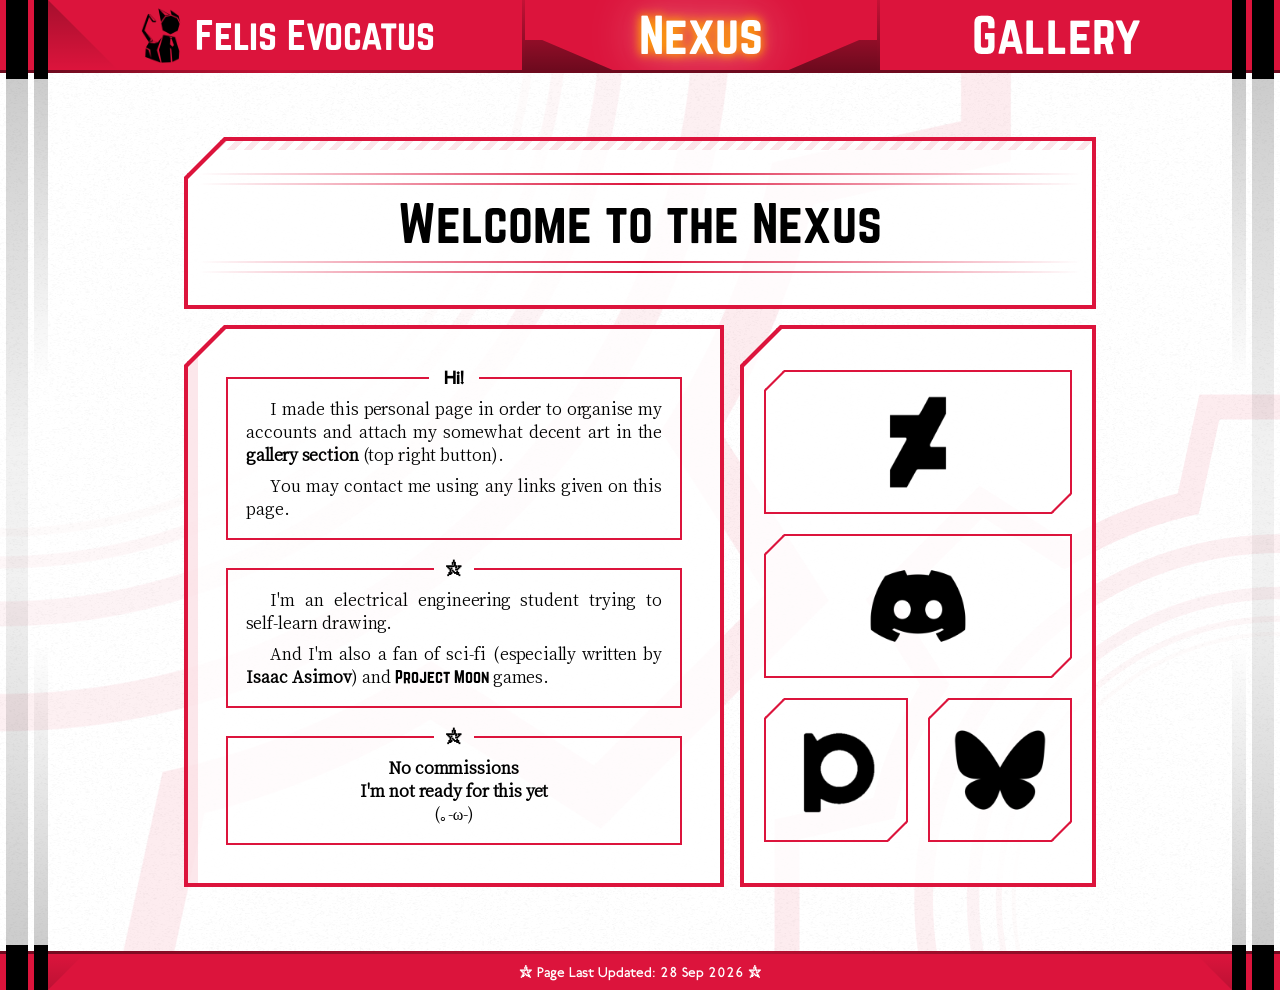
<file: index.html>
﻿<!DOCTYPE html>
<html lang="en" xmlns="http://www.w3.org/1999/xhtml">

<head>

    <meta charset="UTF-8">

    <title>
        Nexus
    </title>

    <meta name="viewport"
        content="width=device-width, initial-scale=0.5, minimum-scale=0.5, viewport-fit=contain, user-scalable=yes">

    <meta name="description" content="Felis Evocatus' Nexus">
    <meta name="author" content="Felis Evocatus">
    <meta name="color-scheme" content="normal">
    <meta name="theme-color" content="#DC143C">
    <meta name="keywords" content="Personal Page, FelisEvocatus, Felis Evocatus, Evocatus, TheLastEvocatus">

    <meta property="twitter:title" content="Felis Evocatus' Nexus">
    <meta property="twitter:description" content="Personal page">
    <meta property="twitter:image" content="https://felisevocatus.github.io/images/FE_Image.png">
    <meta name="twitter:card" content="summary_large_image">

    <meta property="og:title" content="Felis Evocatus' Nexus">
    <meta property="og:description" content="Personal page">
    <meta property="og:image" content="https://felisevocatus.github.io/images/FE_Image.png">
    <meta property="og:url" content="https://felisevocatus.github.io/">
    <meta property="og:type" content="website">

    <link rel="icon" href="./images/FelisEvocatus_Icon.png" type="image/png" sizes="512x512">

    <link rel="preconnect" href="./images/FelisEvocatus_Sign.png" fetchpriority="high">
    <link rel="preconnect" href="./images/Cogwheel.webp" fetchpriority="high">
    <link rel="preconnect" href="./images/Cogwheel_smol.webp" fetchpriority="high">

    <link rel="stylesheet" href="./css/foundation.css" type="text/css">
    <link rel="stylesheet" href="./css/cursor.css" type="text/css">
    <link rel="stylesheet" href="./css/backgroundAnimations.css" type="text/css">
    <link rel="stylesheet" href="./css/nexus.css" type="text/css">
    <link rel="stylesheet" href="./css/mobile.css" type="text/css">

</head>

<body id="body">

    <div id="cursor">
    </div>

    <nav id="nav">

        <div class="navigation-wrapper nav-left">
            <div class="logo-wrapper">
                <a href="https://www.youtube.com/watch?v=dQw4w9WgXcQ" class="logo-button" target="_blank" title=":3">
                    <img class="logo" src="./images/FelisEvocatus_Sign.png" alt="" data-mouse="active">
                </a>
                <p class="title">Felis Evocatus</p>
            </div>
        </div>

        <div class="navigation-wrapper nav-buttons">
            <div class="navigation-buttons-wrapper">
                <a href="./index.html" class="button-active button-1" data-mouse="active">
                    <p class="nav-button" data-mouse="active">Nexus</p>
                </a>
                <a href="./gallery.html" class="button-inactive button-2" data-mouse="active">
                    <p class="nav-button" data-mouse="active">Gallery</p>
                </a>
            </div>
        </div>

    </nav>

    <main class="grid-wrapper">
        <div class="grid">

            <div class="index-grid-element header-area br-1">
                <hr class="wtn">
                <p class="nexus">Welcome to the Nexus</p>
                <hr class="wtn">
            </div>

            <div class="index-grid-element text-area br-2">

                <p class="text-offset text-offset-first">
                    <b class="text-offset-bg">Hi!</b>
                </p>

                <div class="text-wrapper text-wrapper-1">
                    <p>
                        I made this personal page in order to organise my accounts and attach my somewhat decent art in
                        the
                        <b>gallery section</b> (top right button).
                    </p>
                    <p>
                        You may contact me using any links given on this page.
                    </p>
                </div>

                <p class="text-offset">
                    <b class="text-offset-bg">⛥</b>
                </p>

                <div class="text-wrapper text-wrapper-2">
                    <p>
                        I'm an electrical engineering student trying to self-learn drawing.
                    </p>
                    <p>
                        And I'm also a fan of sci-fi (especially written by <b>Isaac Asimov</b>) and <b
                            class="PM">Project
                            Moon</b>
                        games.
                    </p>
                </div>

                <p class="text-offset">
                    <b class="text-offset-bg">⛥</b>
                </p>

                <div class="text-wrapper text-wrapper-2">
                    <p class="center">
                        <b>No commissions <br> I'm not ready for this yet</b>
                        <br>
                        (｡-ω-)
                    </p>
                </div>

            </div>

            <div class="index-grid-element links-area br-3">
                <a class="smg-a" href="https://www.deviantart.com/thelastevocatus" target="_blank" title="DeviantArt"
                    data-mouse="active">
                    <img class="links" src="./images/deviantart.png" alt="DeviantArt account link" data-mouse="active">
                </a>

                <a class="smg-b" href="https://discord.com/users/1270311158532018218" target="_blank"
                    title="My Discord account" data-mouse="active">
                    <img class="links" src="./images/discord.png" alt="Discord account link" data-mouse="active">
                </a>

                <a class="smg-c" href="https://www.pixiv.net/en/users/113093937" target="_blank" title="Pixiv"
                    data-mouse="active">
                    <img class="links" src="./images/pixiv_new.png" alt="Pixiv account link" data-mouse="active">
                </a>

                <a class="smg-d" href="https://bsky.app/profile/felisevocatus.bsky.social" target="_blank"
                    title="Bluesky" data-mouse="active">
                    <img class="links" src="./images/bluesky.png" alt="Bluesky account link" data-mouse="active">
                </a>
            </div>
        </div>
    </main>

    <footer>
        <p class="footer-text"><b>⛥</b> Page Last Updated: 28 Sep 2026 <b>⛥</b></p>
    </footer>

    <div>
        <div class="dec dec_left_2 dec_n dec_n_long"></div>
        <div class="dec dec_left_1 dec_n dec_n_short"></div>
        <div class="dec dec_right_1 dec_n dec_n_short"></div>
        <div class="dec dec_right_2 dec_n dec_n_long"></div>

        <div class="dec dec_left_2 dec_f dec_f_long"></div>
        <div class="dec dec_left_1 dec_f dec_f_short"></div>
        <div class="dec dec_right_1 dec_f dec_f_short"></div>
        <div class="dec dec_right_2 dec_f dec_f_long"></div>

        <div class="gear_1"></div>
        <div class="gear_2"></div>
    </div>

    <script src="./scripts/cursor.js"></script>

</body>
<!-- No AI or website builders were used while making this website. -->
<!-- It is a human-made mess by the most inexperienced person possible. -->
<!-- I hope you won't get a brain aneurysm while dissecting the page's internal works (I'm sure it is abysmal in comparison to anything else). -->
<!-- SCSS has been used to make CSS parts, so they may look weird after conversion. -->
<!-- Software used: Visual Studio Code and Photoshop -->
<!-- :3 -->

</html>
</file>
<file: css/cursor.css>
.cursor {
  position: fixed;
  width: 12px;
  height: 12px;
  transform: translate(-50%, -50%);
  z-index: 100000;
  background: rgba(220, 20, 60, 0.6);
  border-radius: 50%;
  border: 1px solid rgb(85, 18, 30);
  pointer-events: none;
  transition: height 0.5s ease, width 0.5s ease;
  mix-blend-mode: normal;
}

.hover-small,
.hover-big {
  width: 80px;
  height: 80px;
  background: crimson !important;
  mix-blend-mode: difference;
  border: 0px !important;
}

.hover-big {
  width: 144px;
  height: 144px;
}

@keyframes click {
  0% {
    opacity: 100%;
  }
  50% {
    opacity: 0%;
  }
  100% {
    opacity: 100%;
  }
}
</file>
<file: css/backgroundAnimations.css>
/*-------------------*/
/*Gear animation part*/
/*-------------------*/
.gear_1,
.gear_2 {
  position: fixed;
  z-index: -100;
  background-image: url(../images/Cogwheel.webp);
  opacity: 8%;
  overflow: hidden;
  animation-timing-function: linear, linear;
  animation-direction: normal, normal;
  animation-play-state: running, running;
}

.gear_1 {
  top: -1024px;
  left: -1024px;
  width: 2048px;
  height: 2048px;
  background-size: 2048px;
  animation-name: gear-rotation, gear-emergence;
  animation-duration: 360s, 2s;
  animation-fill-mode: none, backwards;
  animation-delay: -10s, 0.1s;
  animation-iteration-count: infinite, 1;
}

.gear_2 {
  bottom: -512px;
  right: -512px;
  width: 1024px;
  height: 1024px;
  background-size: 1024px;
  animation-name: gear-rotation, gear-emergence;
  animation-duration: 300s, 2s;
  animation-fill-mode: none, backwards;
  animation-delay: -20s, 0.5s;
  animation-iteration-count: infinite, 1;
}

@keyframes gear-rotation {
  from {
    transform: rotate(30deg);
  }
  to {
    transform: rotate(390deg);
  }
}
@keyframes gear-emergence {
  from {
    opacity: 0%;
  }
  to {
    opacity: 8%;
  }
}
/*----------------*/
/*Background grain*/
/*----------------*/
body:before {
  animation: grain 8s steps(10) infinite;
  background-image: url(../images/grain.webp);
  content: "";
  height: 300%;
  left: -50%;
  opacity: 0.4;
  position: fixed;
  top: -110%;
  width: 300%;
  z-index: -50;
  overflow-y: hidden;
}

@keyframes grain {
  0%, 100% {
    transform: translate(0, 0);
  }
  10% {
    transform: translate(-5%, -10%);
  }
  20% {
    transform: translate(-15%, 5%);
  }
  30% {
    transform: translate(7%, -25%);
  }
  40% {
    transform: translate(-5%, 25%);
  }
  50% {
    transform: translate(-15%, 10%);
  }
  60% {
    transform: translate(15%, 0%);
  }
  70% {
    transform: translate(0%, 15%);
  }
  80% {
    transform: translate(3%, 35%);
  }
  90% {
    transform: translate(-10%, 10%);
  }
}
</file>
<file: css/nexus.css>
/*--------*/
/*Nav part*/
/*--------*/
nav {
  position: relative;
  display: grid;
  align-items: center;
  padding: 0 48px;
  height: 70px;
  grid-template-areas: "a a b b b";
  grid-template-columns: repeat(5, minmax(0, 1fr));
  z-index: 100;
  margin-bottom: auto;
}
nav .navigation-wrapper {
  position: relative;
  display: flex;
  font-family: "Norwester";
  color: white;
  width: 100%;
  height: 100%;
}
nav .nav-left {
  grid-area: a;
}
nav .nav-left::before {
  content: "";
  position: absolute;
  height: 100%;
  background-image: linear-gradient(to bottom, rgba(0, 0, 0, 0.25), rgba(0, 0, 0, 0));
  left: 0;
  bottom: 0;
  clip-path: polygon(0% 0%, 100% 100%, 0% 100%);
  aspect-ratio: 1/1;
}
nav .nav-left .logo-wrapper {
  display: flex;
  align-items: center;
  padding: 0 10px;
  margin-left: auto;
  margin-right: auto;
}
nav .nav-left .logo-wrapper .logo-button {
  display: flex;
  transition: transform 0.5s ease;
}
nav .nav-left .logo-wrapper .logo-button:hover {
  transform: scale(0.95);
  transition: transform 0.5s ease;
}
nav .nav-left .logo-wrapper .logo-button .logo {
  max-height: 55px;
  height: 100%;
  margin-right: 5px;
}
nav .nav-left .logo-wrapper .title {
  margin: 0;
  text-align: left;
  font-size: 38px;
}
nav .nav-buttons {
  grid-area: b;
}
nav .nav-buttons .navigation-buttons-wrapper {
  position: relative;
  display: grid;
  /*Number of buttons*/
  grid-template-areas: "button-a button-b";
  grid-template-columns: repeat(2, minmax(0, 1fr));
  width: 100%;
  height: 100%;
}
nav .nav-buttons .navigation-buttons-wrapper a {
  display: flex;
  justify-content: center;
  position: relative;
  text-decoration: none;
  transition: 200ms cubic-bezier(0.65, 0.05, 0.36, 1);
  color: white;
  width: 100%;
  -o-border-image: linear-gradient(to bottom, rgba(0, 0, 0, 0.1), rgba(0, 0, 0, 0.5));
     border-image: linear-gradient(to bottom, rgba(0, 0, 0, 0.1), rgba(0, 0, 0, 0.5));
  border-image-slice: 1;
  border-image-width: 0px 0px 0px 3px;
}
nav .nav-buttons .navigation-buttons-wrapper a .nav-button {
  font-size: 48px;
  margin: auto;
  padding-left: 3px;
}
nav .nav-buttons .navigation-buttons-wrapper a:hover {
  background-color: black;
  transition: background-color 0s;
}
nav .nav-buttons .navigation-buttons-wrapper a:hover .nav-button {
  color: crimson;
  filter: drop-shadow(0px 0px 5px rgba(220, 20, 60, 0.6));
  text-decoration: underline !important;
}
nav .nav-buttons .navigation-buttons-wrapper .button-1 {
  grid-area: button-a;
}
nav .nav-buttons .navigation-buttons-wrapper .button-2 {
  grid-area: button-b;
}
nav .nav-buttons .navigation-buttons-wrapper .button-active p {
  filter: drop-shadow(0px 0px 5px orange) drop-shadow(0px 0px 6px rgba(255, 179, 0, 0.5)) drop-shadow(0px 0px 25px rgba(255, 255, 255, 0.4));
}
nav .nav-buttons .navigation-buttons-wrapper .button-active::before {
  content: "";
  position: absolute;
  bottom: 0px;
  right: 0px;
  left: 0px;
  margin: 0 0 0 3px;
  padding: 0;
  border: 0;
  background-image: linear-gradient(to bottom, rgba(0, 0, 0, 0.34), rgba(0, 0, 0, 0.5));
  height: 30px;
  clip-path: polygon(5% 0%, -10% 0%, -10% 110%, 110% 110%, 110% 0%, 95% 0%, 75% 100%, 25% 100%);
}
nav .nav-buttons .navigation-buttons-wrapper .button-active {
  /*
  &::before,
  &::after {
      content: "";
      position: absolute;
      bottom: 0px;
      background-image: linear-gradient(to bottom, rgba(0, 0, 0, 0.34), rgba(0, 0, 0, 0.5));
      height: 30px;
      aspect-ratio: 1/1;
  }

  &::before {
      left: 3px;
      clip-path: polygon(0% 0%, 100% 100%, 0% 100%)
  }

  &::after {
      right: 0px;
      clip-path: polygon(0% 100%, 100% 0%, 100% 100%)
  }
  */
}

.button-active .button-2::before {
  left: 8px;
  clip-path: polygon(0% 0%, 100% 100%, 0% 100%);
}

/*-----------*/
/*Footer part*/
/*-----------*/
footer {
  display: flex;
  height: 36px;
  position: relative;
  width: 100%;
  z-index: 100;
  align-self: center;
  margin-top: auto;
  margin-bottom: 0;
  bottom: 0;
}
footer .footer-text {
  color: white;
  font-family: "Railway";
  font-size: 14px;
  margin: auto;
}
footer::before, footer::after {
  content: "";
  position: absolute;
  top: 0;
  background-image: linear-gradient(to top, rgba(0, 0, 0, 0.15), rgba(0, 0, 0, 0));
  height: 100%;
  aspect-ratio: 1/1;
}
footer::before {
  left: 48px;
  clip-path: polygon(0% 0%, 0% 100%, 100% 0%);
}
footer::after {
  right: 48px;
  clip-path: polygon(100% 0%, 100% 100%, 0% 0%);
}

/*Additional borders*/
nav {
  border-bottom: 3px solid transparent;
  -o-border-image: linear-gradient(to right, rgba(0, 0, 0, 0.5) 48px, rgba(0, 0, 0, 0.1), rgba(0, 0, 0, 0.5) 40% 100%);
     border-image: linear-gradient(to right, rgba(0, 0, 0, 0.5) 48px, rgba(0, 0, 0, 0.1), rgba(0, 0, 0, 0.5) 40% 100%);
}

footer {
  border-top: 3px solid transparent;
  -o-border-image: linear-gradient(to right, rgba(0, 0, 0, 0.5), rgba(0, 0, 0, 0.1), rgba(0, 0, 0, 0.5));
     border-image: linear-gradient(to right, rgba(0, 0, 0, 0.5), rgba(0, 0, 0, 0.1), rgba(0, 0, 0, 0.5));
}

nav,
footer {
  background-color: crimson;
  border-image-slice: 1;
  overflow: hidden;
}

/*----------------*/
/*Decorations part*/
/*----------------*/
.dec {
  position: absolute;
  width: 14px;
  background-color: black;
  z-index: 1000;
}

.dec_left_1 {
  left: 34px;
}

.dec_left_2 {
  left: 6px;
  width: 22px;
}

.dec_right_1 {
  right: 34px;
}

.dec_right_2 {
  right: 6px;
  width: 22px;
}

.dec_n {
  top: 0;
  height: 79px;
}

.dec_f {
  bottom: 0;
  height: 45px;
}

.dec_n_long::before,
.dec_n_short::before,
.dec_f_long::before,
.dec_f_short::before {
  content: "";
  position: inherit;
  width: 100%;
}

.dec_n_long::before {
  background-image: linear-gradient(to bottom, rgba(0, 0, 0, 0.2), rgba(0, 0, 0, 0));
  min-height: 500px;
  height: 40vh;
  top: 79px;
}

.dec_n_short::before {
  background-image: linear-gradient(to bottom, rgba(0, 0, 0, 0.2), rgba(0, 0, 0, 0));
  min-height: 300px;
  height: 25vh;
  top: 79px;
}

.dec_f_long::before {
  background-image: linear-gradient(to top, rgba(0, 0, 0, 0.2), rgba(0, 0, 0, 0));
  min-height: 500px;
  height: 40vh;
  bottom: 45px;
}

.dec_f_short::before {
  background-image: linear-gradient(to top, rgba(0, 0, 0, 0.2), rgba(0, 0, 0, 0));
  min-height: 300px;
  height: 25vh;
  bottom: 45px;
}

/*----------*/
/*Nexus part*/
/*----------*/
.grid-wrapper {
  display: flex;
  margin: auto;
  position: relative;
  width: 100%;
}
.grid-wrapper .grid {
  position: relative;
  display: grid;
  grid-template-areas: "a a" "b c";
  max-width: 65rem;
  gap: 1rem;
  justify-content: stretch;
  align-items: stretch;
  box-sizing: border-box;
  margin: 0 auto;
  padding: 4rem;
}
.grid-wrapper .grid .index-grid-element {
  background-color: rgba(255, 255, 255, 0.8);
  position: relative;
  text-align: center;
  width: 100%;
  border-color: crimson;
  border-style: solid;
  border-width: 4px;
  clip-path: polygon(40px 0%, 100% 0%, 100% 100%, 0% 100%, 0% 40px);
  transition-property: background-color;
  transition-delay: 0.25s;
  transition-duration: 0.5s;
}
.grid-wrapper .grid .index-grid-element:hover {
  background-color: rgb(255, 255, 255) !important;
  clip-path: polygon(0% 0%, 100% 0%, 100% 100%, 0% 100%);
}
.grid-wrapper .grid .index-grid-element::before {
  content: "";
  position: absolute;
  background-color: crimson;
  height: 40px;
  aspect-ratio: 1/1;
  clip-path: polygon(0% 0%, 0% 100%, 100% 0%);
  top: -1px;
  left: -1px;
}
.grid-wrapper .grid .header-area {
  grid-area: a;
  padding: 24px 12px;
  box-sizing: border-box;
}
.grid-wrapper .grid .header-area .nexus {
  font-size: 50px;
  color: black;
  font-family: "Norwester";
  margin: 8px auto;
}
.grid-wrapper .grid .header-area::after {
  content: "";
  position: absolute;
  top: 0px;
  right: 0px;
  left: 0px;
  background: repeating-linear-gradient(-45deg, transparent, transparent 6px, rgba(220, 20, 60, 0.1) 6px, rgba(220, 20, 60, 0.1) 12px);
  height: 9px;
  width: 100%;
}
.grid-wrapper .grid .text-area {
  grid-area: b;
  font-family: "SourceHanSerif";
  text-align: justify;
  color: black;
  padding: 20px;
  box-sizing: border-box;
  align-content: start;
}
.grid-wrapper .grid .text-area::after {
  content: "";
  position: absolute;
  width: 10px;
  background-color: rgba(220, 20, 60, 0.1);
  left: 0;
  top: 0;
  bottom: 0;
}
.grid-wrapper .grid .text-area .text-offset {
  font-family: "Railway";
  position: relative;
  text-align: center;
  text-indent: 0;
  font-size: 18px;
  margin-top: 0px;
  margin-bottom: -31px;
}
.grid-wrapper .grid .text-area .text-offset.text-offset-first {
  margin-top: 18px;
}
.grid-wrapper .grid .text-area .text-wrapper {
  margin: 18px;
  padding: 10px;
  border: solid crimson 2px;
}
.grid-wrapper .grid .text-area .text-wrapper p {
  margin: 8px;
  text-indent: 24px;
  font-size: 16px;
}
.grid-wrapper .grid .text-area .text-wrapper .center {
  text-align: center;
  text-indent: 0;
}
.grid-wrapper .grid .text-area .text-wrapper.text-wrapper-1 {
  clip-path: polygon(-5% -5%, calc(50% - 25px) 0, calc(50% - 25px) 2%, calc(50% + 25px) 2%, calc(50% + 25px) 0, 105% -5%, 105% 105%, -5% 105%);
}
.grid-wrapper .grid .text-area .text-wrapper.text-wrapper-2 {
  clip-path: polygon(-5% -5%, calc(50% - 20px) 0, calc(50% - 20px) 2%, calc(50% + 20px) 2%, calc(50% + 20px) 0, 105% -5%, 105% 105%, -5% 105%);
}
.grid-wrapper .grid .links-area {
  box-sizing: border-box;
  padding: 20px;
  position: relative;
  display: grid;
  width: 100%;
  gap: 20px;
  grid-template-areas: "a a" "b b" "c d";
  align-content: center;
}
.grid-wrapper .grid .links-area .smg-a {
  grid-area: a;
}
.grid-wrapper .grid .links-area .smg-b {
  grid-area: b;
}
.grid-wrapper .grid .links-area .smg-c {
  grid-area: c;
}
.grid-wrapper .grid .links-area a {
  display: flex;
  position: relative;
  border-width: 2px;
  border-color: crimson;
  border-style: solid;
  transition: 200ms cubic-bezier(0.65, 0.05, 0.36, 1);
  clip-path: polygon(20px 0%, 100% 0%, 100% calc(100% - 20px), calc(100% - 20px) 100%, 0% 100%, 0% 20px);
}
.grid-wrapper .grid .links-area a .links {
  max-height: 100px;
  height: 100%;
  margin: auto;
  padding: 20px;
  transition: all 0.5s;
}
.grid-wrapper .grid .links-area a:hover {
  background-color: crimson;
  border-color: black;
  border-radius: 0px 20px 0px 20px;
  clip-path: polygon(20px 0%, 100% 0%, 100% 100%, 0% 100%, 0% 20px);
}
.grid-wrapper .grid .links-area a:hover .links {
  background-color: transparent;
  transform: scale(1.1);
  transition: all 0.5s;
}
.grid-wrapper .grid .links-area a:hover::before, .grid-wrapper .grid .links-area a:hover::after {
  background-color: black;
  transition: background-color 0.5s;
}
.grid-wrapper .grid .links-area a::before, .grid-wrapper .grid .links-area a::after {
  content: "";
  position: absolute;
  background-color: crimson;
  height: 21px;
  aspect-ratio: 1/1;
  transition: background-color 0.5s;
}
.grid-wrapper .grid .links-area a::before {
  clip-path: polygon(0% 0%, 0% 100%, 100% 0%);
  top: -1px;
  left: -1px;
}
.grid-wrapper .grid .links-area a::after {
  clip-path: polygon(100% 0%, 100% 100%, 0% 100%);
  bottom: -1px;
  right: -1px;
}

.wtn {
  -o-border-image: linear-gradient(to right, rgba(220, 20, 60, 0), crimson, rgba(220, 20, 60, 0));
     border-image: linear-gradient(to right, rgba(220, 20, 60, 0), crimson, rgba(220, 20, 60, 0));
  border-image-slice: 1;
  border-width: 1px 0 0 0;
  width: 100%;
  margin: 8px auto;
  border-width: 2px 0;
  height: 8px;
}

.PM {
  font-family: "Norwester";
  font-style: normal;
  font-weight: lighter;
}
</file>
<file: css/mobile.css>
@media only screen and (max-width: 1000px) {
  body:before,
  .cursor,
  .title,
  .nav-left {
    display: none !important;
  }
  nav {
    grid-template-areas: "b b";
    grid-template-columns: repeat(2, minmax(0, 1fr)) !important;
  }
  .nexus {
    font-size: 56px !important;
  }
  .text-offset {
    font-size: 24px !important;
    margin-bottom: -34px !important;
  }
  .text-wrapper p {
    font-size: 24px !important;
  }
  .grid {
    gap: 2rem !important;
    grid-template-areas: "a" "b" "c" !important;
  }
  /*
  .br-2 {
      border-width: 2px 2px 2px 2px !important;
      border-bottom-left-radius: 0px !important;
  }

  .br-3 {
      border-bottom-left-radius: 20px !important;
  }
  */
  .links-area {
    grid-template-areas: "a b" "c d" !important;
  }
  .links {
    max-height: 150px !important;
  }
  nav {
    -o-border-image: linear-gradient(to right, rgba(0, 0, 0, 0.5) 0% 15%, rgba(0, 0, 0, 0.1), rgba(0, 0, 0, 0.5) 45% 55%, rgba(0, 0, 0, 0.1), rgba(0, 0, 0, 0.5) 85% 100%) !important;
       border-image: linear-gradient(to right, rgba(0, 0, 0, 0.5) 0% 15%, rgba(0, 0, 0, 0.1), rgba(0, 0, 0, 0.5) 45% 55%, rgba(0, 0, 0, 0.1), rgba(0, 0, 0, 0.5) 85% 100%) !important;
    border-image-slice: 1 !important;
  }
  /*----------Gears----------*/
  .gear_1,
  .gear_2 {
    background-image: url(../images/Cogwheel_smol.webp) !important;
  }
  .gear_1 {
    top: -75vw !important;
    left: -75vw !important;
    width: 150vw !important;
    height: 150vw !important;
    background-size: 150vw !important;
    animation-duration: 180s, 1s !important;
  }
  .gear_2 {
    bottom: -50vw !important;
    right: -50vw !important;
    width: 100vw !important;
    height: 100vw !important;
    background-size: 100vw !important;
    animation-duration: 150s, 1s !important;
  }
}
@media only screen and (max-width: 600px) {
  .links-area {
    grid-template-areas: "a" "b" "c" "d" !important;
  }
}
/*----------Gallery----------*/
@media only screen and (max-width: 2210px) {
  .container {
    max-width: 1290px !important;
  }
}
@media only screen and (max-width: 1400px) {
  .gallery-link,
  .refresher-line-wrapper {
    max-width: 1400px !important;
  }
  .gallery-link {
    transition: border-radius 0.5s, transform 0s !important;
  }
  .container {
    background: none !important;
    border-width: 4px 0px 0px 0px !important;
    border-top-right-radius: 0px !important;
    clip-path: none !important;
    animation-name: opacity-keyframes !important;
    animation-duration: 1s !important;
    animation-timing-function: ease-in-out !important;
    animation-fill-mode: backwards !important;
    animation-delay: 0.5s !important;
  }
  .container::before {
    height: 20px !important;
    left: 0px !important;
  }
  .container::after {
    display: none !important;
  }
  .container-wrapper {
    padding: 4rem 6rem !important;
  }
}
/*----------Misc----------*/
@media only screen and (min-width: 1001px) {
  * {
    cursor: none !important;
  }
}
</file>
